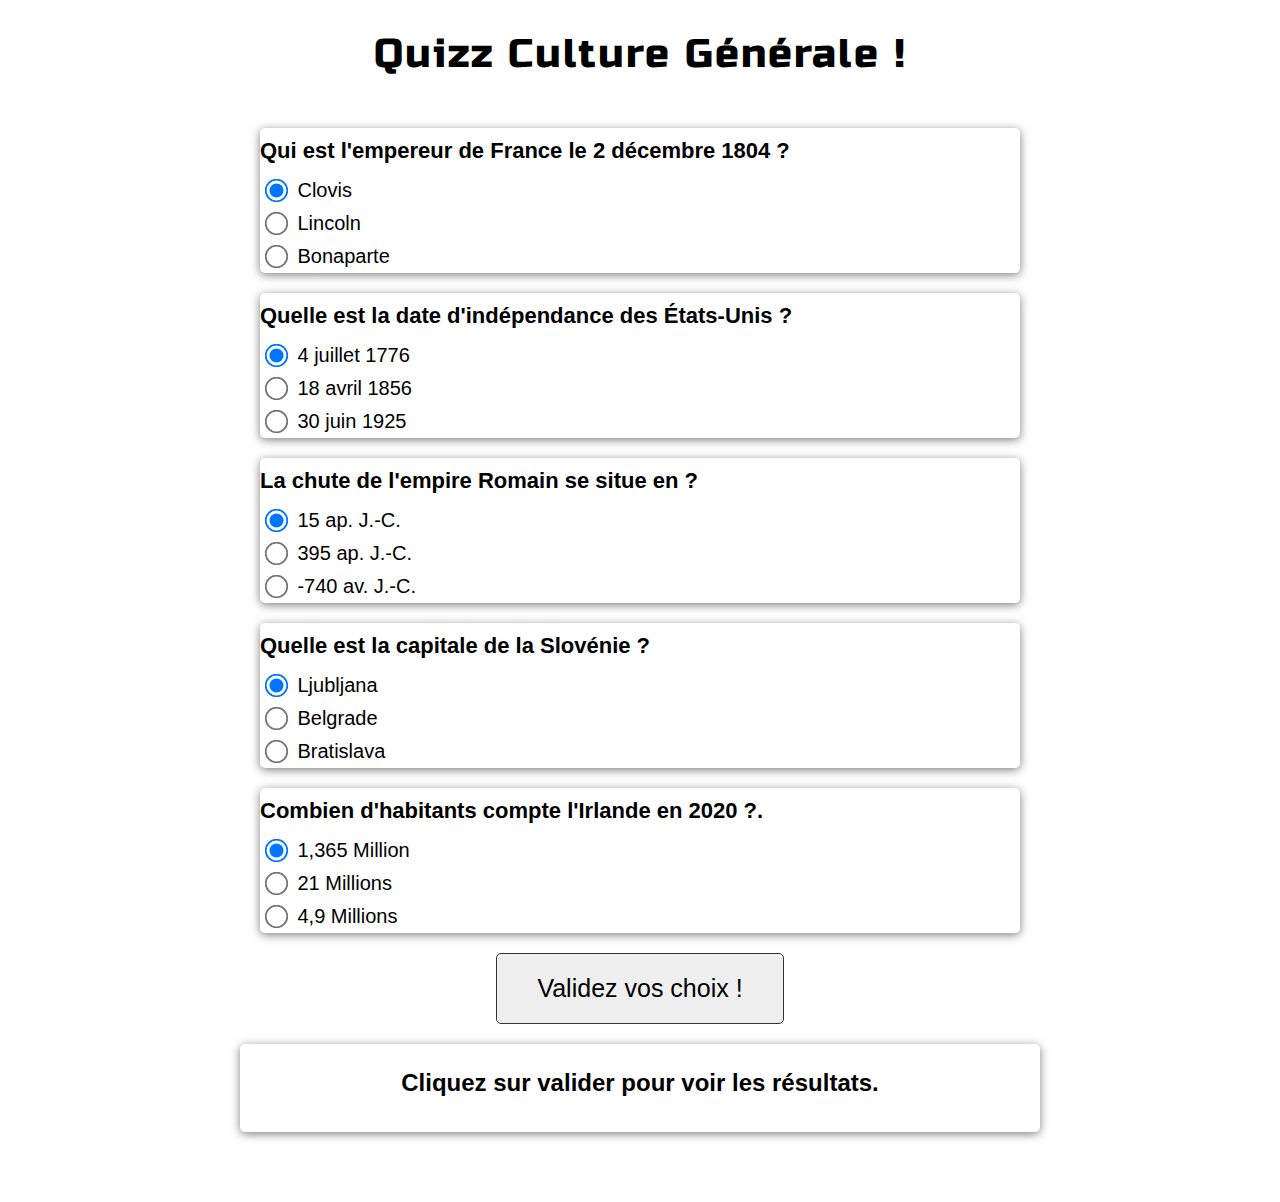
<file: 1. Quizz/index.html>
<!DOCTYPE html>
<html lang="fr">
<head>
    <meta charset="UTF-8">
    <meta name="viewport" content="width=device-width, initial-scale=1.0">
    <title>Quizz JS</title>
    <link rel="stylesheet" href="style.css">
    <link href="https://fonts.googleapis.com/css2?family=Russo+One&display=swap" rel="stylesheet">
</head>
<body>

        <h1>Quizz Culture Générale !</h1>
     
        <div class="container-global">
            <form class="form-quizz">
                <div class="question-block">
                    <h4>Qui est l'empereur de France le 2 décembre 1804 ?</h4>

                    <div>
                        <input type="radio" id="Clovis" name="q1" value="a" checked>
                        <label for="Clovis">Clovis</label>
                    </div>
                    <div>
                        <input type="radio" id="Lincoln" name="q1" value="b">
                        <label for="Lincoln">Lincoln</label>
                    </div>
                    <div>
                        <input type="radio" id="Bonaparte" name="q1" value="c">
                        <label for="Bonaparte">Bonaparte</label>
                    </div>
                </div>
                <div class="question-block">
                    <h4>Quelle est la date d'indépendance des États-Unis ?</h4>
                    <div>
                        <input type="radio" id="date1" name="q2" value="a" checked>
                        <label for="date1">4 juillet 1776</label>
                    </div>
                    
                    <div>
                        <input type="radio" id="date2" name="q2" value="b">
                        <label for="date2">18 avril 1856</label>
                    </div>
                    
                    <div>
                        <input type="radio" id="date3" name="q2" value="c">
                        <label for="date3">30 juin 1925</label>
                    </div>
                </div>
        
                <div class="question-block">
                    <h4>La chute de l'empire Romain se situe en ?</h4>
                    <div>
                        <input type="radio" id="date4" name="q3" value="a" checked>
                        <label for="date4">15 ap. J.-C.</label>
                    </div>
                    
                    <div>
                        <input type="radio" id="date5" name="q3" value="b">
                        <label for="date5">395 ap. J.-C.</label>
                    </div>
                    
                    <div>
                        <input type="radio" id="date6" name="q3" value="c">
                        <label for="date6">-740 av. J.-C.</label>
                    </div>
                </div>
        
        
                <div class="question-block">
                    <h4>Quelle est la capitale de la Slovénie ?</h4>
        
                    <div>
                        <input type="radio" id="Ljubljana" name="q4" value="a" checked>
                        <label for="Ljubljana">Ljubljana</label>
                    </div>
                    
                    <div>
                        <input type="radio" id="Belgrade" name="q4" value="b">
                        <label for="Belgrade">Belgrade</label>
                    </div>
                    
                    <div>
                        <input type="radio" id="Bratislava" name="q4" value="c">
                        <label for="Bratislava">Bratislava</label>
                    </div>
                </div>
        
        
                <div class="question-block">
                    <h4>Combien d'habitants compte l'Irlande en 2020 ?.</h4>
                    <div>
                        <input type="radio" id="m1" name="q5" value="a"
                            checked>
                        <label for="m1">1,365 Million</label>
                    </div>
                    
                    <div>
                        <input type="radio" id="m2" name="q5" value="b">
                        <label for="m2">21 Millions</label>
                    </div>
                    
                    <div>
                        <input type="radio" id="m3" name="q5" value="c">
                        <label for="m3">4,9 Millions</label>
                    </div>
                </div>
                <button type="submit">Validez vos choix !</button>
            </form>

            <div class="resultats">
                <h2>Cliquez sur valider pour voir les résultats.</h2>
                <p class="aide"></p>
                <p class="note"></p>
            </div>


        </div>




    <script src="app.js"></script>
</body>
</html>
</file>
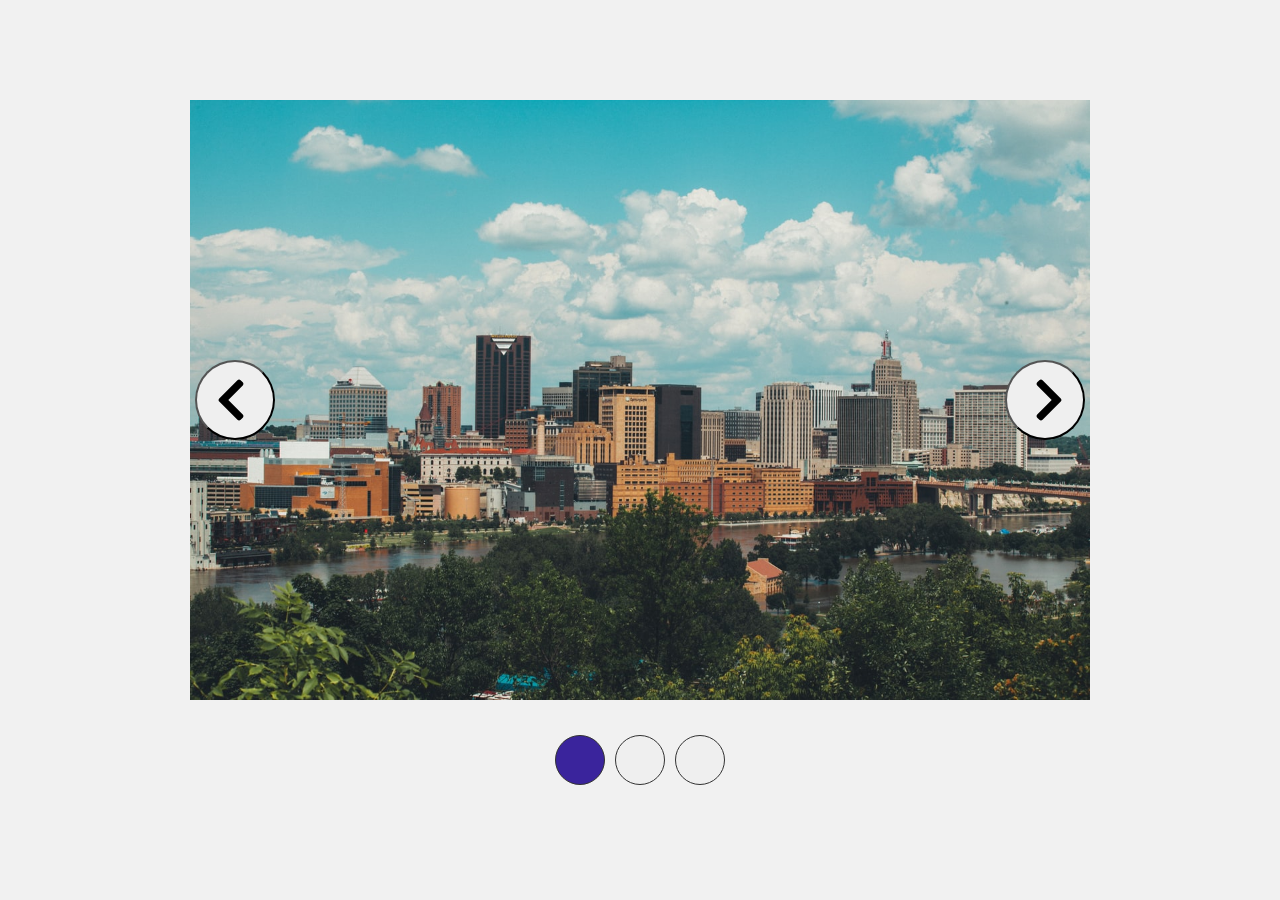
<file: 12. Slider/index.html>
<!DOCTYPE html>
<html lang="en">
<head>
    <meta charset="UTF-8">
    <meta name="viewport" content="width=device-width, initial-scale=1.0">
    <title>Slider JS</title>
    <link rel="stylesheet" href="style.css">
</head>
<body>

    <div class="slider">
        <div class="cont-slides">
            <img src="imgs/img1.jpg" class="active">
            <img src="imgs/img2.jpg">
            <img src="imgs/img3.jpg">
        </div>
        <div class="commandes">
            <button class="left">
                <img src="imgs/left.svg">
            </button>
            <button class="right">
                <img src="imgs/right.svg">
            </button>
        </div>
        <div class="cercles">
            <button data-clic="1" class="cercle active-cercle"></button>
            <button data-clic="2" class="cercle"></button>
            <button data-clic="3" class="cercle"></button>
        </div>



    </div>


    <script src="app.js"></script>
</body>
</html>
</file>
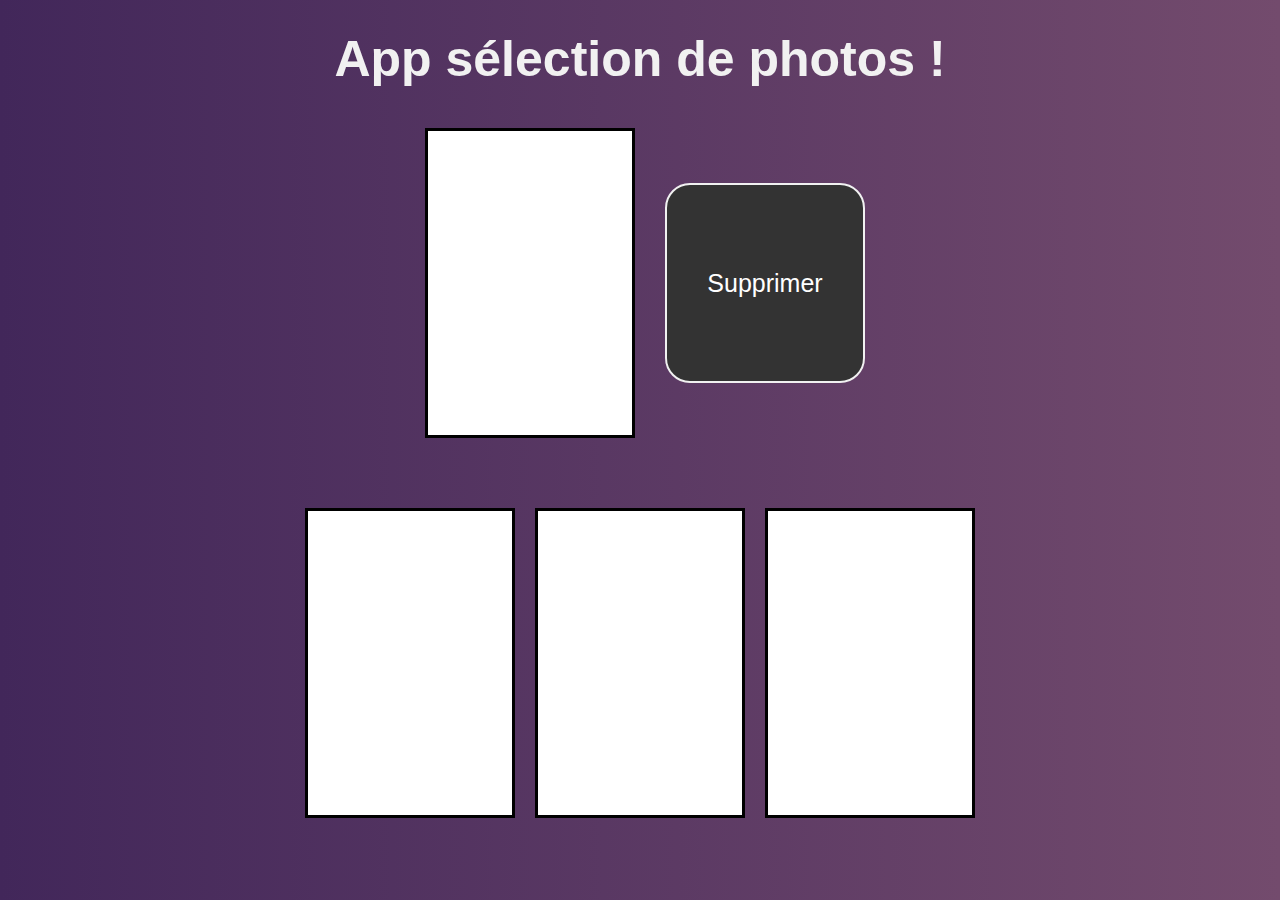
<file: 13. DragAndDrop/index.html>
<!DOCTYPE html>
<html lang="fr">
<head>
    <meta charset="UTF-8">
    <meta name="viewport" content="width=device-width, initial-scale=1.0">
    <title>Drag&Drop</title>
    <link rel="stylesheet" href="style.css">
</head>
<body>
    <h1>App sélection de photos !</h1>
    <div class="container-choix">
        <div class="case" id="premiere-case">
            <div class="base" draggable="true"></div>
        </div>
        <div id="destroy" class="destroy">Supprimer</div>
    </div>
    
    <div class="container-cases">
        <div class="case"></div>
        <div class="case"></div>
        <div class="case"></div>
    </div>

    <script src="app.js"></script>
</body>
</html>
</file>
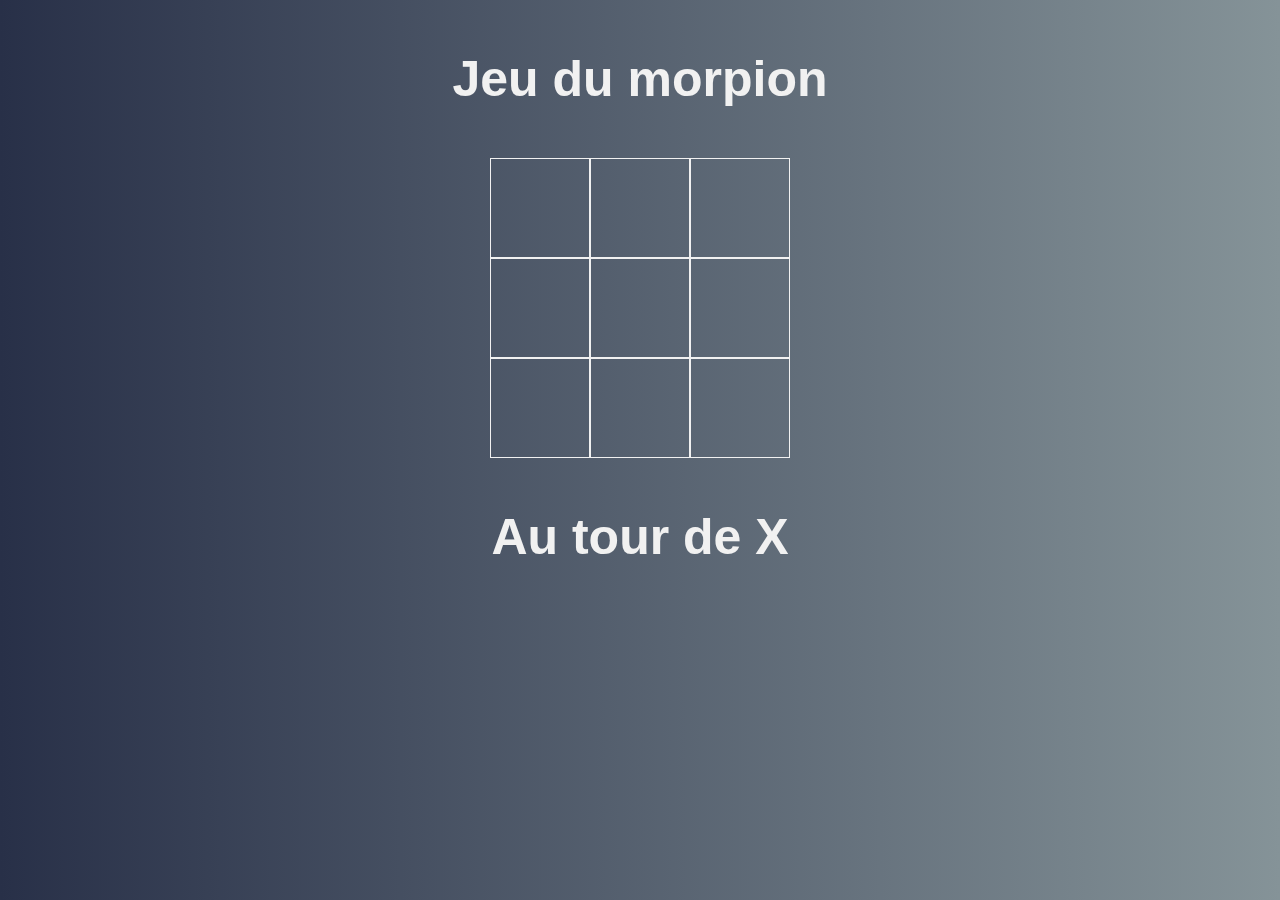
<file: 19. JeuDuMorpion/index.html>
<!DOCTYPE html>
<html lang="fr">
<head>
    <meta charset="UTF-8">
    <meta name="viewport" content="width=device-width, initial-scale=1.0">
    <meta http-equiv="X-UA-Compatible" content="ie=edge">
    <title>Jeu du morpion</title>
    <link rel="stylesheet" href="style.css">
</head>
<body>

    <h1>Jeu du morpion</h1>

    <div class="container">
        <div class="cell" data-index="0"></div>
        <div class="cell" data-index="1"></div>
        <div class="cell" data-index="2"></div>
        <div class="cell" data-index="3"></div>
        <div class="cell" data-index="4"></div>
        <div class="cell" data-index="5"></div>
        <div class="cell" data-index="6"></div>
        <div class="cell" data-index="7"></div>
        <div class="cell" data-index="8"></div>
    </div>

    <h2 class="info">En construction !</h2>


    <script src="app.js"></script>
</body>
</html>
</file>
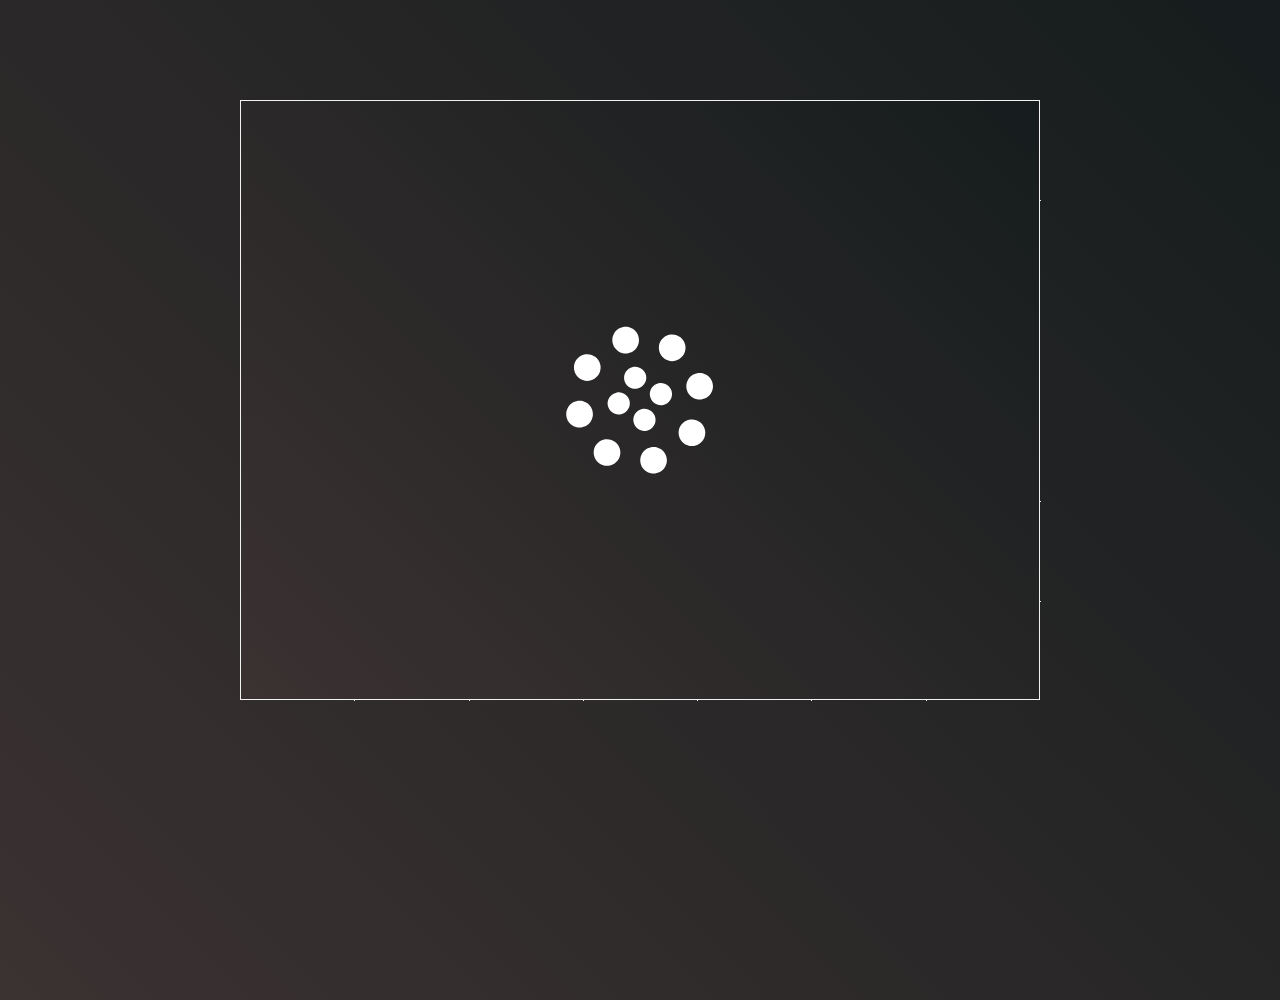
<file: 2. AppMétéo/index.html>
<!DOCTYPE html>
<html lang="fr">
<head>
    <meta charset="UTF-8">
    <meta name="viewport" content="width=device-width, initial-scale=1.0">
    <title>AppMétéo</title>
    <link rel="stylesheet" href="style.css">
</head>
<body>

    <div class="container">

        <div class="overlay-icone-chargement">
            <img src="ressources/chargement/circles.svg" alt="logo chargement">
        </div>

        <h1>Application météo</h1>

        <div class="bloc-logo-info">

            <div class="bloc-logo">
                <img src="./ressources/jour/04d.svg" alt="logo du temps qu'il fait" class="logo-meteo">
            </div>

            <div class="bloc-info">
                <p class="temps"></p>
                <p class="temperature"></p>
                <p class="localisation"></p>
            </div>

        </div>


        <div class="heure-bloc-prevision">
            <div class="bloc-h">
                <p class="heure-nom-prevision"></p>
                <p class="heure-prevision-valeur"></p>
            </div>
            <div class="bloc-h">
                <p class="heure-nom-prevision"></p>
                <p class="heure-prevision-valeur"></p>
            </div>
            <div class="bloc-h">
                <p class="heure-nom-prevision"></p>
                <p class="heure-prevision-valeur"></p>
            </div>
            <div class="bloc-h">
                <p class="heure-nom-prevision"></p>
                <p class="heure-prevision-valeur"></p>
            </div>
            <div class="bloc-h">
                <p class="heure-nom-prevision"></p>
                <p class="heure-prevision-valeur"></p>
            </div>
            <div class="bloc-h">
                <p class="heure-nom-prevision"></p>
                <p class="heure-prevision-valeur"></p>
            </div>
            <div class="bloc-h">
                <p class="heure-nom-prevision"></p>
                <p class="heure-prevision-valeur"></p>
            </div>
        </div>


        <div class="jour-prevision-bloc">
            <div class="bloc-j">
                <p class="jour-prevision-nom"></p>
                <p class="jour-prevision-temp"></p>
            </div>
            <div class="bloc-j">
                <p class="jour-prevision-nom"></p>
                <p class="jour-prevision-temp"></p>
            </div>
            <div class="bloc-j">
                <p class="jour-prevision-nom"></p>
                <p class="jour-prevision-temp"></p>
            </div>
            <div class="bloc-j">
                <p class="jour-prevision-nom"></p>
                <p class="jour-prevision-temp"></p>
            </div>
            <div class="bloc-j">
                <p class="jour-prevision-nom"></p>
                <p class="jour-prevision-temp"></p>
            </div>
            <div class="bloc-j">
                <p class="jour-prevision-nom"></p>
                <p class="jour-prevision-temp"></p>
            </div>
            <div class="bloc-j">
                <p class="jour-prevision-nom"></p>
                <p class="jour-prevision-temp"></p>
            </div>
        </div>

    </div>
   
 
   
    <script type="module" src="scripts/main.js"></script>
</body>
</html>
</file>
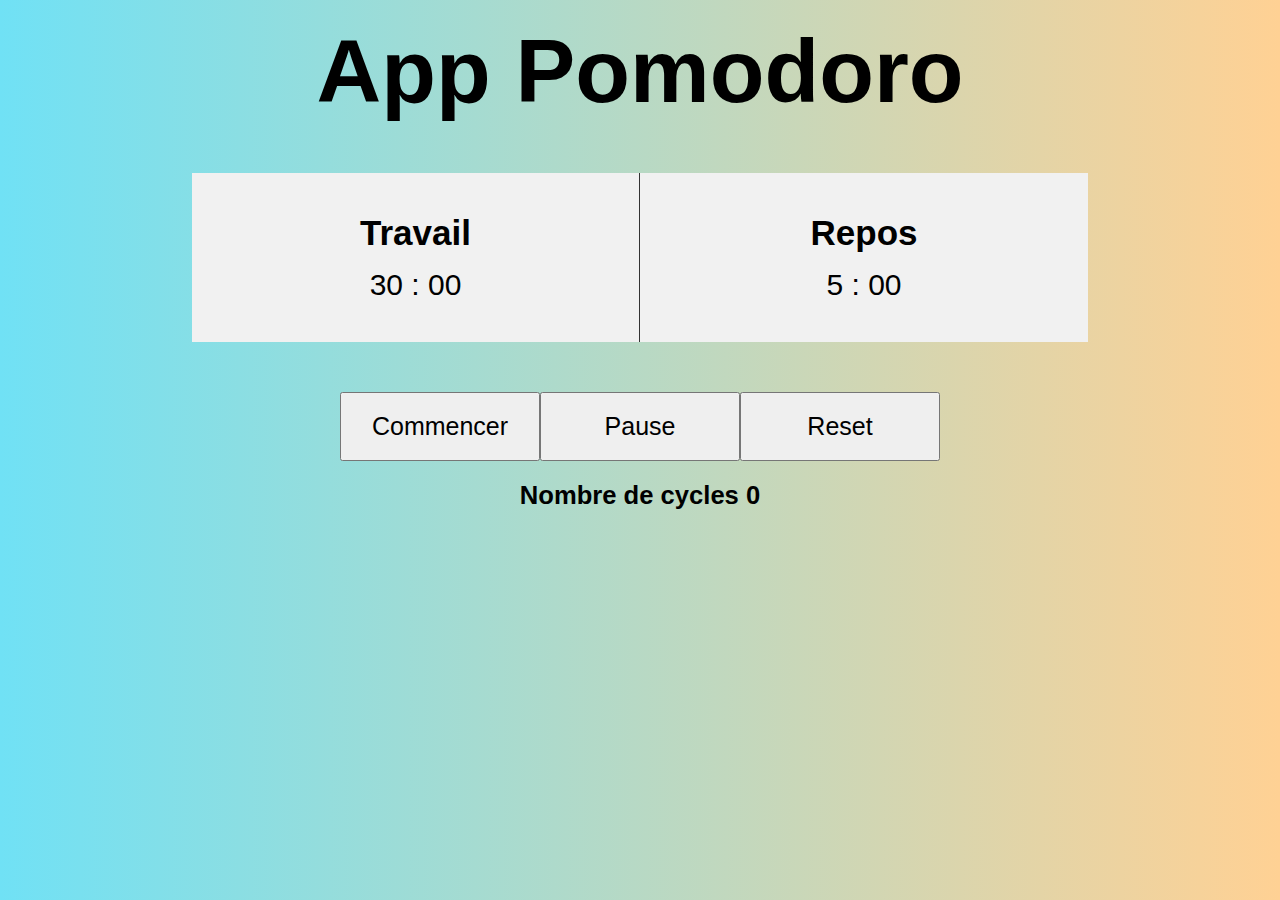
<file: 6. Pomodoro/index.html>
<!DOCTYPE html>
<html lang="fr">
<head>
    <meta charset="UTF-8">
    <meta name="viewport" content="width=device-width, initial-scale=1.0">
    <title>Document</title>
    <link rel="stylesheet" href="style.css">
</head>
<body>

    <h1>App Pomodoro</h1>

    <div class="affichage">
        <div class="bloc travail">
            <p>Travail</p>
            <p class="affichageT"></p>
        </div>
        <div class="bloc pause">
            <p>Repos</p>
            <p class="affichageP"></p>
        </div>
    </div>

    <div class="container-btns">
        <button class="btn b1">Commencer</button>
        <button class="btn b2">Pause</button>
        <button class="btn b3">Reset</button>
    </div>
    <h2></h2>
      <script src="app.js"></script>
</body>
</html>
</file>
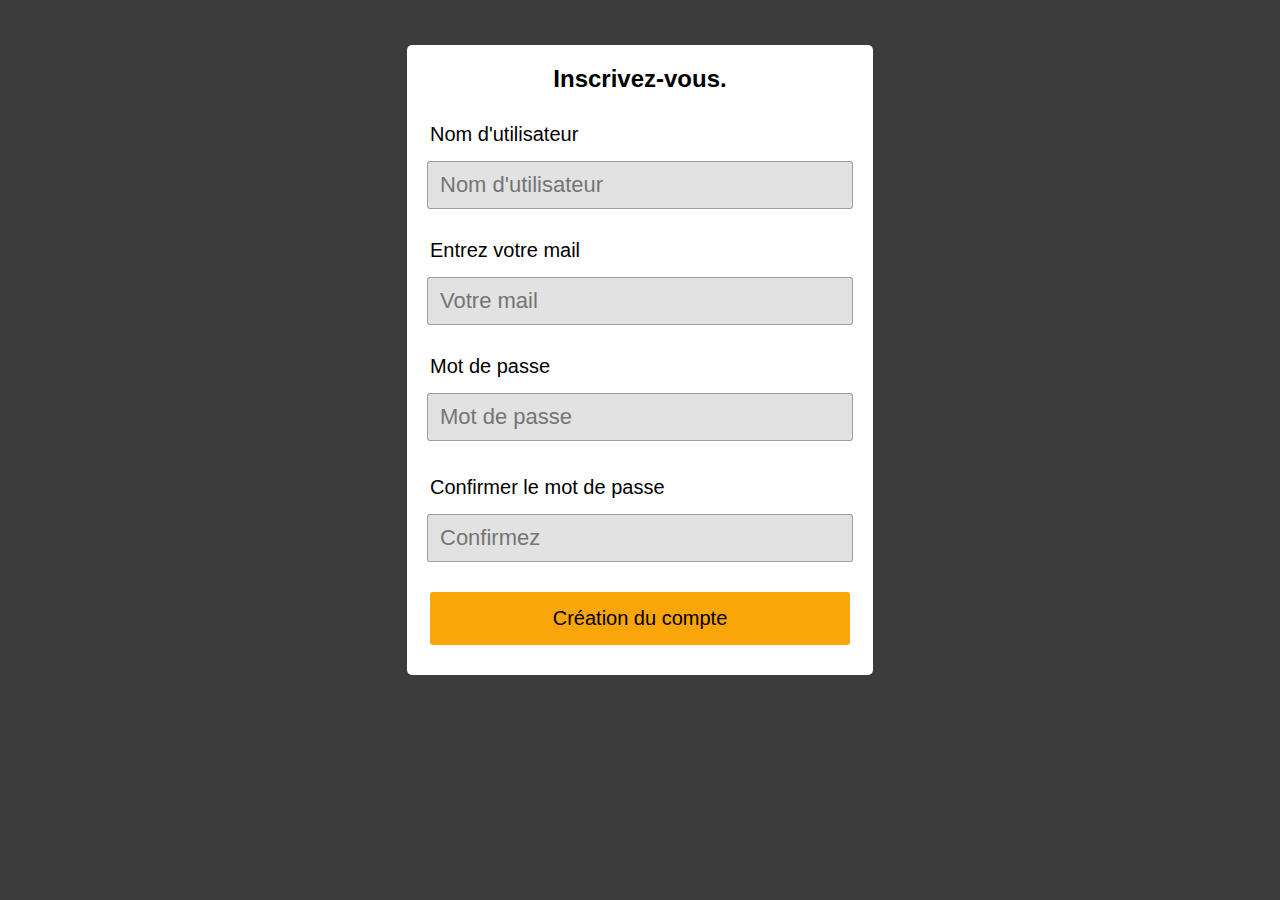
<file: 7. ValidationForm/index.html>
<!DOCTYPE html>
<html lang="en">
<head>
    <meta charset="UTF-8">
    <meta name="viewport" content="width=device-width, initial-scale=1.0">
    <title>Validation-form</title>
    <link rel="stylesheet" href="style.css">
</head>
<body>

<div class="box-login">

    <h2>Inscrivez-vous.</h2>

    <form>
        <div class="form-groupe">
            <label for="utilisateur">Nom d'utilisateur</label>
            <input type="text" id="utilisateur" placeholder="Nom d'utilisateur" maxlength="24">
            <img src="ressources/check.svg" alt="icone de validation" class="icone-verif">
            <span class="message-alerte">Choisissez un pseudo entre 3 et 24 caractères</span>
        </div>
        <div class="form-groupe">
            <label for="email">Entrez votre mail</label>
            <input type="email" id="email" placeholder="Votre mail">
            <img src="ressources/check.svg" alt="icone de validation" class="icone-verif">
            <span class="message-alerte">Rentrez un email valide.</span>
        </div>
        <div class="form-groupe">
            <label for="mdp">Mot de passe</label>
            <input type="password" id="mdp" placeholder="Mot de passe">
            <img src="ressources/check.svg" alt="icone de validation" class="icone-verif">
            <span class="message-alerte">Un symbole, une lettre minuscule, un chiffre.</span>
            <div class="ligne">
                <div class="l1"><span>faible</span></div>
                <div class="l2"><span>moyen</span></div>
                <div class="l3"><span>fort</span></div>
            </div>
        </div>
        <div class="form-groupe">
            <label for="mdpconf">Confirmer le mot de passe</label>
            <input type="password" id="mdpconf" placeholder="Confirmez">
            <img src="ressources/check.svg" alt="icone de validation" class="icone-verif">
        </div>

        <button type="submit">Création du compte</button>
    </form>

</div>


    <script src="app.js"></script>
</body>
</html>
</file>
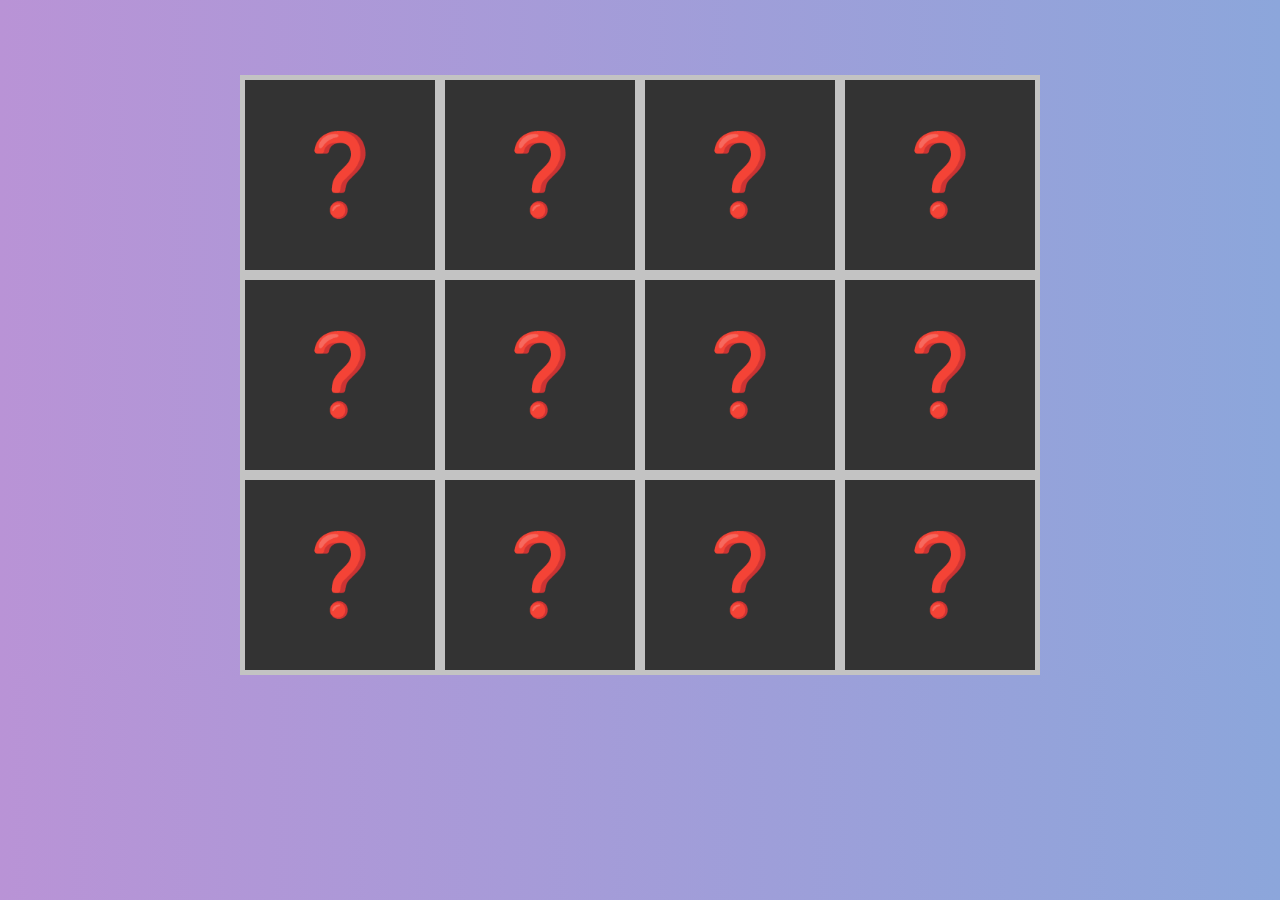
<file: 9. MemoryCard/index.html>
<!DOCTYPE html>
<html lang="fr">
<head>
    <meta charset="UTF-8">
    <meta name="viewport" content="width=device-width, initial-scale=1.0">
    <title>Memory game</title>
    <link rel="stylesheet" href="style.css">
</head>
<body>
    
    <div class="grille">
    
        <div class="carte"  data-attr="banana">
            <div class="double-face">
                <div class="face">
                    <img src="ressources/banana.svg">
                </div>
                <div class="arriere">
                    ❓ 
                </div>
            </div>
        </div>
    
        <div class="carte" data-attr="apple">
            <div class="double-face">
                <div class="face">
                    <img src="ressources/apple.svg">
                </div>
                <div class="arriere">
                    ❓ 
                </div>
            </div>
        </div>
        
        <div class="carte" data-attr="apple">
            <div class="double-face">
                <div class="face">
                    <img src="ressources/apple.svg" alt="apple">
                </div>
                <div class="arriere">
                    ❓ 
                </div>
            </div>
        </div>
        <div class="carte" data-attr="banana">
            <div class="double-face">
                <div class="face">
                    <img src="ressources/banana.svg">
                </div>
                <div class="arriere">
                    ❓ 
                </div>
            </div>
        </div>
        <div class="carte" data-attr="brocoli">
            <div class="double-face">
                <div class="face">
                    <img src="ressources/brocoli.svg">
                </div>
                <div class="arriere">
                    ❓ 
                </div>
            </div>
        </div>
        <div class="carte" data-attr="cherry">
            <div class="double-face">
                <div class="face">
                    <img src="ressources/cherry.svg">
                </div>
                <div class="arriere">
                    ❓ 
                </div>
            </div>
        </div>
        <div class="carte" data-attr="pepper">
            <div class="double-face">
                <div class="face">
                    <img src="ressources/pepper.svg">
                </div>
                <div class="arriere">
                    ❓ 
                </div>
            </div>
        </div>
        <div class="carte" data-attr="pepper">
            <div class="double-face">
                <div class="face">
                    <img src="ressources/pepper.svg">
                </div>
                <div class="arriere">
                    ❓ 
                </div>
            </div>
        </div>
        <div class="carte" data-attr="cherry">
            <div class="double-face">
                <div class="face">
                    <img src="ressources/cherry.svg">
                </div>
                <div class="arriere">
                    ❓ 
                </div>
            </div>
        </div>
        <div class="carte" data-attr="brocoli">
            <div class="double-face">
                <div class="face">
                    <img src="ressources/brocoli.svg">
                </div>
                <div class="arriere">
                    ❓ 
                </div>
            </div>
        </div>
        <div class="carte"  data-attr="straw">
            <div class="double-face">
                <div class="face">
                    <img src="ressources/straw.svg">
                </div>
                <div class="arriere">
                    ❓ 
                </div>
            </div>
        </div>
        <div class="carte"  data-attr="straw">
            <div class="double-face">
                <div class="face">
                    <img src="ressources/straw.svg">
                </div>
                <div class="arriere">
                    ❓ 
                </div>
            </div>
        </div>
      
          
        </div>
    
    
        
    
        <script src="app.js"></script>
    </body>
</html>
</file>
<file: 1. Quizz/style.css>
*, ::before, ::after {
    box-sizing: border-box;
    margin: 0;
    padding: 0;
}

body {
    font-family: Arial, Helvetica, sans-serif;
}

h1 {
    font-family: Russo One, Arial;
    font-weight : lighter; 
    letter-spacing : 2px;
    text-align : center;
    padding : 30px 0;
    font-size: 40px; 
}
.container-global {
    width : 70%;
    max-width: 800px;
    margin: 0 auto; 
    height : auto;
    /* background: pink; */
}
.question-block {
    padding: 15px 25x 25px;
    margin: 20px;
    border-radius: 5px; 
    box-shadow: 0 2px 10px rgba(0,0,0,0.5);
}
.question-block h4{
    padding: 10px 0; 
    font-size: 22px;
}
.question-block label {
    font-size: 20px;
}
.question-block input[type='radio'] {
    transform: scale(1.8);
    margin: 10px;
}
.resultats {
    padding: 25px;
    margin: 10px 0px 70px;
    border-radius: 5px;
    box-shadow: 0 2px 10px rgba(0,0,0,0.5);
}
.resultats h2 {
    text-align: center;
}
.aide  {
    text-align: center;
    font-size: 20px;
    margin-top: 10px;
}
.note {
    text-align: center;
    font-size: 25px;
    margin-top: 10px;
}
form button {
    border: none;
    outline: none;
    border: 1px solid #333;
    border-radius: 5px;
    display: block;
    margin: 20px auto;
    padding: 20px 40px;
    cursor: pointer;
    font-size: 25px;
    transition: background-color 0.2 ease-in-out;
}
form button:hover {
    background-color: lightblue;
}
.echec {
    animation: echec 0.3 ease-in-out;
}
@keyframes echec {
    0%{
        transform: translateX(0px);
    }
    33%{
        transform: translateX(5px);
    }
    66%{
        transform: translateX(-5px);
    }
    100%{
        transform: translateX(0px);
    }
}
</file>
<file: 12. Slider/style.css>
*, ::before, :after {
  box-sizing: border-box;
  margin: 0;
  padding: 0;
}

body {
  font-family: Arial, Helvetica, sans-serif;
  background: #f1f1f1;
}
.slider {
  width: 900px;
  height: 600px;
  margin: 100px auto 0;
  position: relative;
}
.cont-slides {
  width: 100%;
  height: 100%;
}
.cont-slides img {
  width: 100%;
  height: auto;
  position: absolute;
  opacity: 0;
  transition: opacity 0.2s easi-in-out;
}
.commandes {
  top: 0px;
  width: 100%;
  height: 100%;
  position: absolute;
}
.commandes button {
  position: absolute;
  width: 80px;
  height: 80px;
  border-radius: 50%;
  display: flex;
  justify-content: center;
  align-items: center;
  cursor: pointer;
}
.commandes img {
  width: 30px;
  position: relative;
}
.commandes button:nth-child(1) {
  top: 50%;
  transform: translateY(-50%);
  left: 5px;
}
.commandes button:nth-child(2) {
  top: 50%;
  transform: translateY(-50%);
  right: 5px;
}
.commandes button:nth-child(1) img {
  left:-4px;
}
.commandes button:nth-child(2) img {
  right:-4px;
}
.cercles {
  position: absolute;
  top: 110%;
  left: 50%;
  transform: translate(-50%, -50%);
  width: 300px;
  height: 100px;
  display: flex;
  justify-content: center;
  align-items: center;
}
.cercle {
  width: 50px;
  height: 50%;
  border-radius: 50%;
  margin: 5px;
  cursor: pointer;
  outline: none;
  border: 1px solid #333;
}
.active-cercle {
  background: rgb(58, 36, 156);
}
.active {
  opacity: 1!important;
}
</file>
<file: 13. DragAndDrop/style.css>
*, ::before, ::after {
    box-sizing: border-box;
    margin: 0;
    padding: 0;
}

body {
    font-family: Arial, Helvetica, sans-serif;
    background: linear-gradient(to right, #42275a, #734b6d); /* W3C, IE 10+/ Edge, Firefox 16+, Chrome 26+, Opera 12+, Safari 7+ */
}
h1 {
    text-align: center;
    margin: 30px auto;
    font-size: 50px;
    color:  #f1f1f1;
}
.container-choix {
    display: flex;
    justify-content: center;
    align-items: center;
}
.case {
    flex-shrink: 0;
    height: 310px;
    width: 210px;
    display: flex;
    justify-content: center;
    align-items: center;
    margin: 10px;
    border: 3px solid #000;
    background: #fff;
}
#premiere-case {
    margin-right: 30px;
}
.destroy {
    flex-shrink: 0;
    width: 200px;
    height: 200px;
    border-radius: 25px;
    background: #333;
    border: 2px solid #f1f1f1;
    color: white;
    text-align: center;
    display: flex;
    align-items: center;
    justify-content: center;
    font-size: 25px;
}

.base {
    background-repeat: no-repeat;
    background-size: cover;
    background-position: center;
    position: relative;
    height: 300px;
    width: 200px;
    /* background: #000; */
    cursor: pointer;

}

.container-cases {
    margin-top: 50px;
    width: 100%;
    display: flex;
    align-items: center;
    justify-content: center;
}
</file>
<file: 19. JeuDuMorpion/style.css>
*, ::before, ::after {
    box-sizing: border-box;
    margin: 0;
    padding: 0;
}

body {
    font-family: Arial, Helvetica, sans-serif;
    background: linear-gradient(to right, #283048, #859398); /* W3C, IE 10+/ Edge, Firefox 16+, Chrome 26+, Opera 12+, Safari 7+ */
    color: #f1f1f1;
}
h1, h2 {
    text-align: center;
    font-size: 50px;
    margin: 50px auto 0;
}
.container {
    display: grid;
    grid-template: repeat(3, 100px) / repeat(3, 100px);
    width: 300px;
    height: 300px;
    margin: 50px auto;
}
.cell {
    width: 100px;
    height: 100px;
    color: #f1f1f1;
    border: 1px solid #f1f1f1;
    cursor: pointer;
    font-size: 60px;
    display: flex;
    justify-content: center;
    align-items: center;
}
</file>
<file: 2. AppMétéo/style.css>
*, ::before, ::after {
    box-sizing: border-box;
    margin: 0;
    padding: 0;
}

body {
    font-family: Arial, Helvetica, sans-serif;
    color: #f1f1f1;
    background: linear-gradient(45deg, rgb(59,50,50), rgb(22,28,29));
    height: 100vh;
}

.container {
    width: 800px;
    height: 600px;
    background: linear-gradient(45deg, #1068b6, #ec60a6);
    display: grid;
    grid-template: 100px 300px 100px 100px / repeat(8, 100px);
    margin: 100px auto 0;
    position: relative;
    border: 1px solid #f1f1f1;
}

h1 {
    /* deb row / deb col / fin row / fin col */
    grid-area: 1 / 1 / 2 / -1;
    display: flex;
    justify-content: center;
    align-items: center;
    border-bottom: 1px solid #f1f1f1;
}

.bloc-logo-info {
    grid-area: 2 / 1 / 3 / -1;
    display: flex;
    justify-content: center;
    align-items: center;
}
.bloc-logo {
    width: 50%;
}
.bloc-logo img {
    width: 100%;
    height: auto;
}
.bloc-info {
    width: 50%;
}
.bloc-info .temps {
    font-size: 40px;
}
.bloc-info .temps::first-letter {
    text-transform: capitalize;
}
.bloc-info .temperature {
    font-size: 60px;
}
.bloc-info .localisation {
    font-size: 40px;
    word-wrap: break-word;
}

.heure-bloc-prevision {
    grid-area: 3 / 1 / 4 / -1;
}
.jour-prevision-bloc {
    grid-area: 4 / 1 / 5 / -1;
}
.jour-prevision-bloc, .heure-bloc-prevision {
    display: grid;
    grid-template: 100px / repeat(7, 1fr);
}

.bloc-h, .bloc-j {
    display: flex;
    justify-content: center;
    align-items: center;
    flex-direction: column;
    border-top: 1px solid #f1f1f1;
    font-size: 21px;
}

.bloc-h:not(:last-child), .bloc-j:not(:last-child) {
    border-right: 1px solid #f1f1f1;
}

.bloc-h p, .bloc-j p {
    margin: 5px;
}

/* Animation chargement */

.overlay-icone-chargement {
    position: absolute;
    width: 100%;
    height: 100%;
    background: linear-gradient(45deg, rgb(59,50,50), rgb(22,28,29));
    transition: opacity 1.1s ease-out;
    z-index: 1000;
}
.overlay-icone-chargement img {
    width: 150px;
    position: absolute;
    top: 50%;
    left: 50%;
    transform: translate(-50%, -50%);
}
.disparition {
    opacity: 0;
}
</file>
<file: 6. Pomodoro/style.css>
*, ::before, ::after {
    box-sizing: border-box;
    margin: 0;
    padding: 0;
}

body {
    background: linear-gradient(to right, #70e1f5, #ffd194);
    font-family: Arial, Helvetica, sans-serif;
}

h1 {
    text-align: center;
    font-size: 7vw;
    margin: 20px 0px;
}
h2 {
    text-align: center;
    font-size: 2vw;
    margin-top: 20px;
}
.affichage {
    background: #f1f1f1;
    margin: 50px auto;
    width: 70%;
    max-width: 900px;
    min-width: 500px;
    display: flex;
}
.bloc {
    width: 50%;
    display: flex;
    justify-content: center;
    align-items: center;
    flex-direction: column;
    font-size: 30px;
    padding: 40px;
}

.bloc p:nth-child(1) {
    font-weight: bold;
    font-size: 35px;
    margin-bottom: 15px;
}
.bloc:nth-child(1) {
    border-right: 1px solid #333;
}

.container-btns {
    margin: 0 auto;
    width: 70%;
    max-width: 900px;
    min-width: 500px;
    display: flex;
    justify-content: center;
}

.btn {
    display: block;
    padding: 18px;
    font-size: 25px;
    width: 200px;
}
</file>
<file: 7. ValidationForm/style.css>
body {
    margin: 0;
    padding: 0;
    background: #3c3c3c;
    height: 80vh;
    display: flex;
    justify-content: center;
    align-items: center;
    font-family: Arial, Helvetica, sans-serif;
}
.box-login {
    flex-shrink: 0;
    background: #fff;
    border-radius: 5px;
}
h2 {
    text-align: center;
}
.form-groupe {
    position: relative;
}
label {
    margin: 5px 23px;
    font-size: 20px;
    padding: 10px 0 5px 0;
    display: block;
    position: relative;
}
input {
    display: block;
    margin: 10px 20px 20px 20px;
    outline: 0;
    background: rgb(226,226,226);
    width: 400px;
    border: 0;
    padding: 10px 12px;
    border-radius: 3px;
    font-size: 22px;
    border: 1px solid rgba(0,0,0,0.3);
}

.icone-verif {
    width: 30px;
    position: absolute;
    right: 27px;
    top: 57px;
    display: none;
}
.message-alerte {
    margin: 0px 23px;
    color: crimson;
    display: none;
}
button {
    display: block;
    margin: 30px auto;
    outline: 0;
    background: rgb(250,165,9);
    width: 90%;
    border: 0;
    padding: 15px;
    border-radius: 3px;
    font-size: 20px;
    cursor: pointer;
}
button:hover {
    background: rgb(252,181,49);
}
button:active {
    background: rgb(250,165,9);
}
.ligne {
    width: 80%;
    display: flex;
    justify-content: flex-start;
    align-items: center;
    margin: 0 auto;
}
.l1, .l2, .l3 {
    width: 30%;
    height: 5px;
    margin: 15px 5px 20px;
    position: relative;
    display: none;
}
.l1 {
    background: rgb(182,182,13);
}
.l2 {
    background: rgb(151,85,85);
}
.l3 {
    background: green;
}
.ligne span {
    position: absolute;
    left: 50%;
    transform: translateX(-50%);
    top: 10px;
}
</file>
<file: 9. MemoryCard/style.css>
*, ::before, ::after {
  box-sizing: border-box;
  margin: 0;
  padding: 0;
}

body {
  font-family: Arial, Helvetica, sans-serif;
  background: linear-gradient(to right, #b993d6, #8ca6db); /* W3C, IE 10+/ Edge, Firefox 16+, Chrome 26+, Opera 12+, Safari 7+ */
}
.grille {
  background: rgb(195,195,195);
  display: grid;
  grid-template: repeat(3, 200px) / repeat(4, 200px);
  width: 800px;
  height: 600px;
  margin: 75px auto 0;
}
.carte {
   background-color: transparent;
   perspective: 1000px;
   margin: 5px;
}
.double-face {
  position: relative;
  width: 100%;
  height: 100%;
  transition: transform 0.6s;
  transform-style: preserve-3d;
}
.face, .arriere {
  position: absolute; 
  width: 100%;
  height: 100%;
  backface-visibility: hidden;
  -webkit-backface-visibility: hidden;
}

.face{
  background: #333;
  transform: rotateY(180deg);
  display: flex;
  justify-content: center;
  align-items: center;
}
.face img {
  width:120px;
}
.arriere{
  background: #333;
  display: flex;
  justify-content: center;
  align-items: center;
  font-size: 80px;
}
.active {
  transform: rotateY(180deg);
}
</file>
